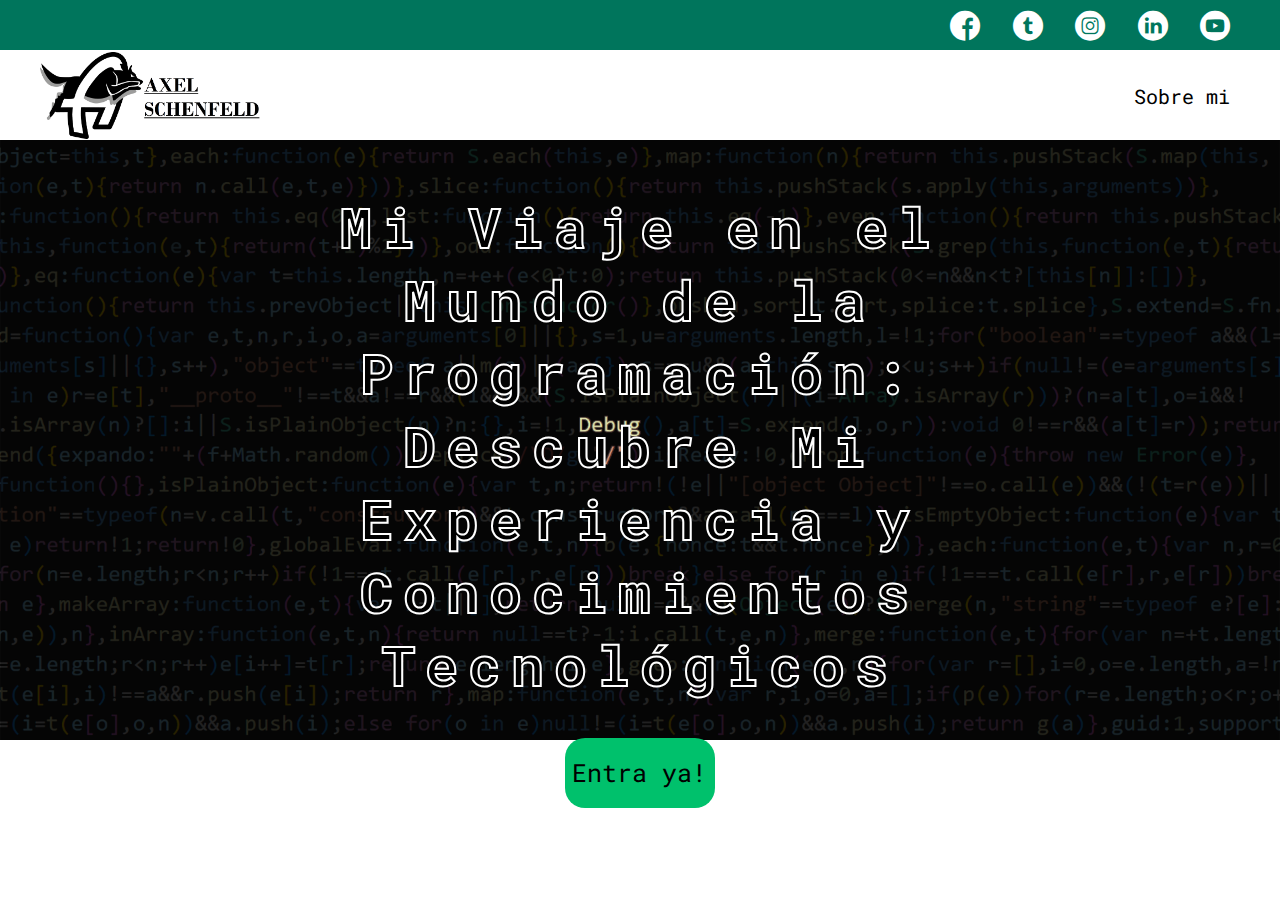
<file: blog/index.html>
<!DOCTYPE html>
<html lang="en">
<head>
    <meta charset="UTF-8">
    <meta name="viewport" content="width=device-width, initial-scale=1.0">
    <title>Series animadas</title>
    <link rel="stylesheet" href="css/main.css">
    <link rel="stylesheet" href="css/font/flaticon.css"
</head>
<body>
    <header>
        <section class="header-icons-container">
            <div class="icons">
                <a href="/"><span class="flaticon-001-facebook"></span></a>
                <a href="/"><span class="flaticon-002-twitter"></span></a>
                <a href="/"><span class="flaticon-011-instagram"></span></a>
                <a href="/"><span class="flaticon-010-linkedin"></span></a>
                <a href="/"><span class="flaticon-008-youtube"></span></a>
            </div>
        </section>
        <nav>
            <section class="nav-logo-container">
                <a href="index.html"><img src="assets/img/axel.png" alt="Logo de mi blog"></a>
            </section>
            <section class="profile-link">
                <a href="perfil.html">Sobre mi</a>
            </section>
        </nav>
    </header>

    <main class="home-main">
        <section>
            <h1 class="home-main-text"> Mi Viaje en el Mundo de la Programación: Descubre Mi Experiencia y Conocimientos Tecnológicos</h1>
            <a class="home-main-button" href="blogs.html" >Entra ya!</a>
        </section>
    </main>
</body>
</html>
</file>
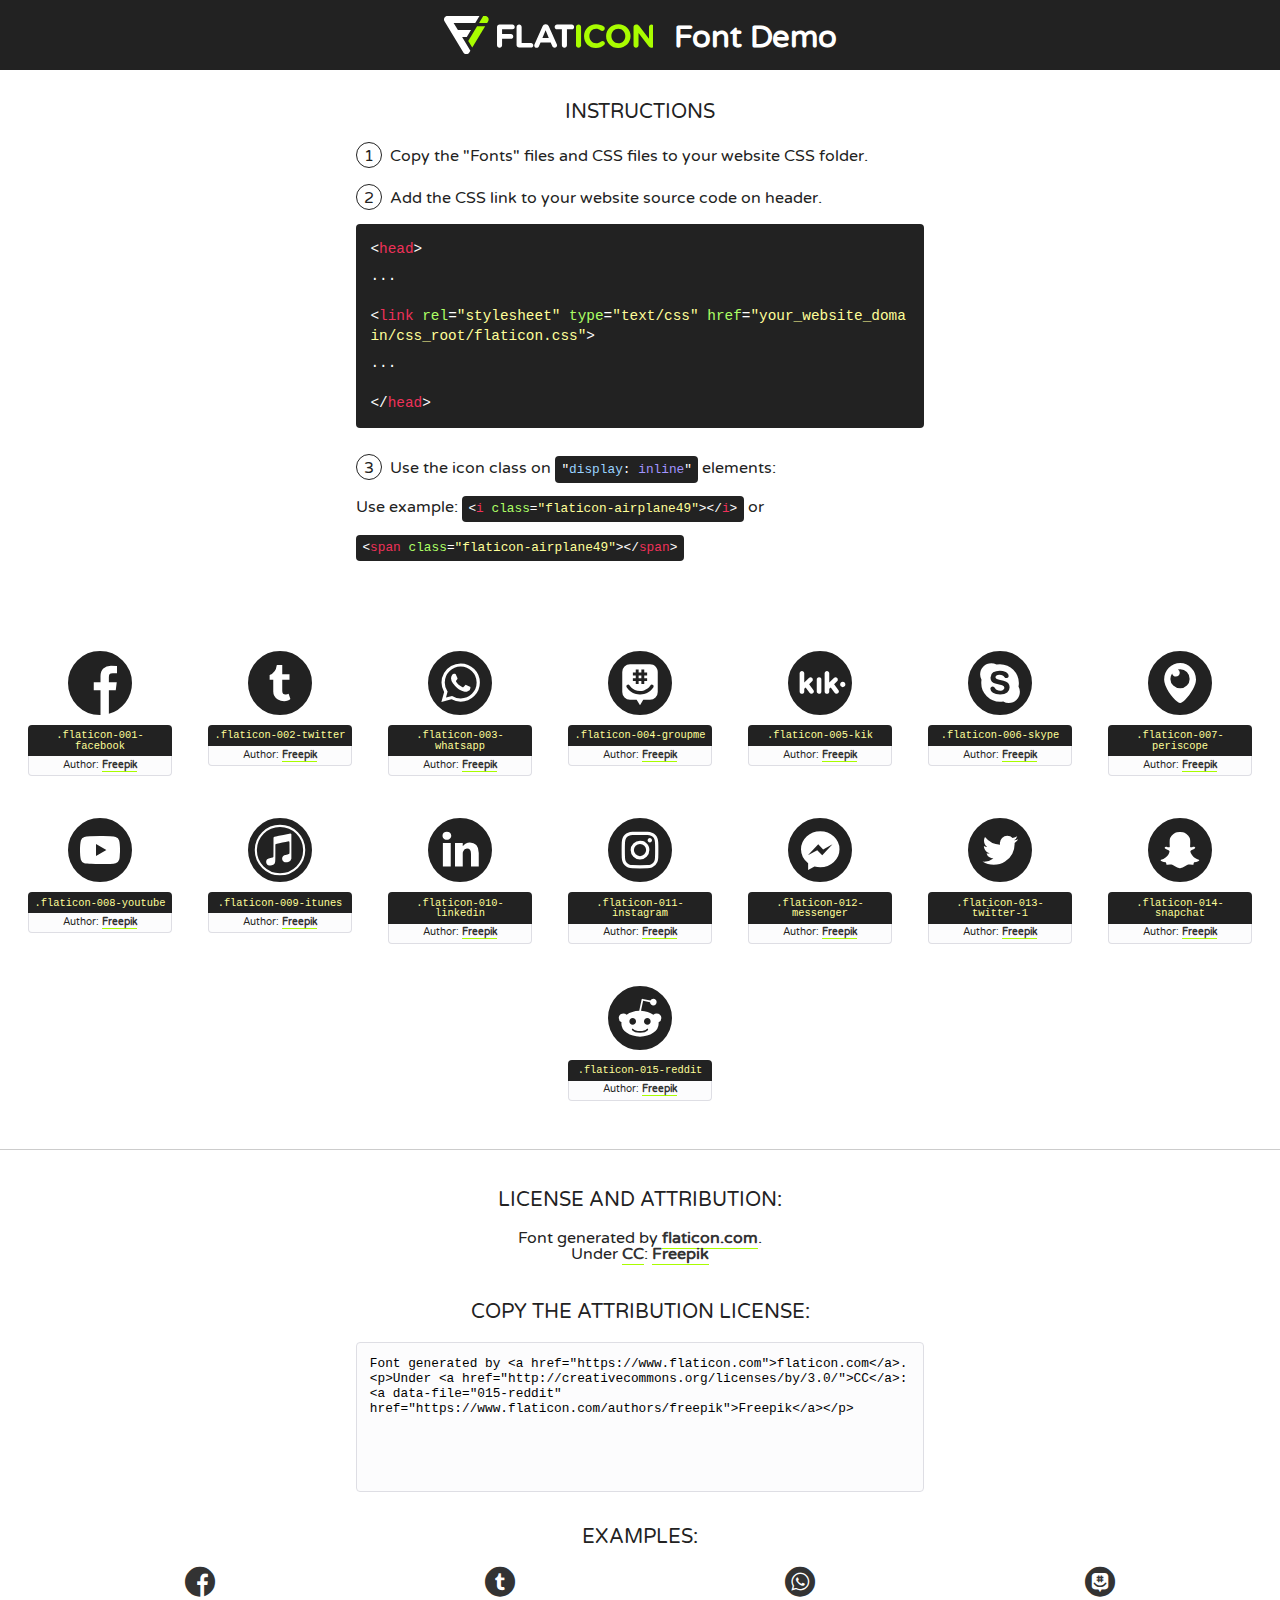
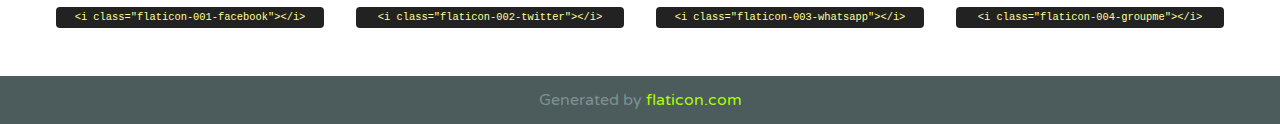
<file: blog/css/font/flaticon.html>
<!DOCTYPE html>
<!--
  Flaticon icon font: Flaticon
  Creation date: 20/12/2018 09:27
-->
<html>
<!DOCTYPE html>
<html>

<head>
    <title>Flaticon WebFont</title>
    <link href="http://fonts.googleapis.com/css?family=Varela+Round" rel="stylesheet" type="text/css" />
    <link rel="stylesheet" type="text/css" href="flaticon.css">
    <meta charset="UTF-8">
    <style>
    html, body, div, span, applet, object, iframe,
    h1, h2, h3, h4, h5, h6, p, blockquote, pre,
    a, abbr, acronym, address, big, cite, code,
    del, dfn, em, img, ins, kbd, q, s, samp,
    small, strike, strong, sub, sup, tt, var,
    b, u, i, center,
    dl, dt, dd, ol, ul, li,
    fieldset, form, label, legend,
    table, caption, tbody, tfoot, thead, tr, th, td,
    article, aside, canvas, details, embed, 
    figure, figcaption, footer, header, hgroup, 
    menu, nav, output, ruby, section, summary,
    time, mark, audio, video {
        margin: 0;
        padding: 0;
        border: 0;
        font-size: 100%;
        font: inherit;
        vertical-align: baseline;
    }
    /* HTML5 display-role reset for older browsers */
    article, aside, details, figcaption, figure, 
    footer, header, hgroup, menu, nav, section {
        display: block;
    }
    body {
        line-height: 1;
    }
    ol, ul {
        list-style: none;
    }
    blockquote, q {
        quotes: none;
    }
    blockquote:before, blockquote:after,
    q:before, q:after {
        content: '';
        content: none;
    }
    table {
        border-collapse: collapse;
        border-spacing: 0;
    }
    body {
        font-family: 'Varela Round', Helvetica, Arial, sans-serif;
        font-size: 16px;
        color: #222;
    }
    a {
        color: #333;
        border-bottom: 1px solid #a9fd00;
        font-weight: bold;
        text-decoration: none;
    }
    * {
        -moz-box-sizing: border-box;
        -webkit-box-sizing: border-box;
        box-sizing: border-box;
        margin: 0;
        padding: 0;
    }
    [class^="flaticon-"]:before, [class*=" flaticon-"]:before, [class^="flaticon-"]:after, [class*=" flaticon-"]:after {
        font-family: Flaticon;
        font-size: 30px;
        font-style: normal;
        margin-left: 20px;
        color: #333;
    }
    .wrapper {
        max-width: 600px;
        margin: auto;
        padding: 0 1em;
    }
    .title {
        font-size: 1.25em;
        text-align: center;
        margin-bottom: 1em;
        text-transform: uppercase;
    }
    header {
        text-align: center;
        background-color: #222;
        color: #fff;
        padding: 1em;
    }
    header .logo {
        width: 210px;
        height: 38px;
        display: inline-block;
        vertical-align: middle;
        margin-right: 1em;
        border: none;
    }
    header strong {
        font-size: 1.95em;
        font-weight: bold;
        vertical-align: middle;
        margin-top: 5px;
        display: inline-block;
    }
    .demo {
        margin: 2em auto;
        line-height: 1.25em;
    }
    .demo ul li {
        margin-bottom: 1em;
    }
    .demo ul li .num {
        color: #222;
        border-radius: 20px;
        display: inline-block;
        width: 26px;
        padding: 3px;
        height: 26px;
        text-align: center;
        margin-right: 0.5em;
        border: 1px solid #222;
    }
    .demo ul li code {
        background-color: #222;
        border-radius: 4px;
        padding: 0.25em 0.5em;
        display: inline-block;
        color: #fff;
        font-family: Consolas,Monaco,Lucida Console,Liberation Mono,DejaVu Sans Mono,Bitstream Vera Sans Mono,Courier New, monospace;
        font-weight: lighter;
        margin-top: 1em;
        font-size: 0.8em;
        word-break: break-all;
    }
    .demo ul li code.big {
        padding: 1em;
        font-size: 0.9em;
    }
    .demo ul li code .red {
        color: #EF3159;
    }
    .demo ul li code .green {
        color: #ACFF65;
    }
    .demo ul li code .yellow {
        color: #FFFF99;
    }
    .demo ul li code .blue {
        color: #99D3FF;
    }
    .demo ul li code .purple {
        color: #A295FF;
    }
    .demo ul li code .dots {
        margin-top: 0.5em;
        display: block;
    }
    #glyphs {
        border-bottom: 1px solid #ccc;
        padding: 2em 0;
        text-align: center;
    }
    .glyph {
        display: inline-block;
        width: 9em;
        margin: 1em;
        text-align: center;
        vertical-align: top;
        background: #FFF;
    }
    .glyph .glyph-icon {
        padding: 10px;
        display: block;
        font-family:"Flaticon";
        font-size: 64px;
        line-height: 1;
    }
    .glyph .glyph-icon:before {
        font-size: 64px;
        color: #222;
        margin-left: 0;
    }
    .class-name {
        font-size: 0.65em;
        background-color: #222;
        color: #fff;
        border-radius: 4px 4px 0 0;
        padding: 0.5em;
        color: #FFFF99;
        font-family: Consolas,Monaco,Lucida Console,Liberation Mono,DejaVu Sans Mono,Bitstream Vera Sans Mono,Courier New, monospace;
    }
    .author-name {
        font-size: 0.6em;
        background-color: #fcfcfd;
        border: 1px solid #DEDEE4;
        border-top: 0;
        border-radius: 0 0 4px 4px;
        padding: 0.5em;
    }
    .class-name:last-child {
        font-size: 10px;
        color:#888;
    }
    .class-name:last-child a {
        font-size: 10px;
        color:#555;
    }
    .class-name:last-child a:hover {
        color:#a9fd00;
    }
    .glyph > input {
        display: block;
        width: 100px;
        margin: 5px auto;
        text-align: center;
        font-size: 12px;
        cursor: text;
    }
    .glyph > input.icon-input {
        font-family:"Flaticon";
        font-size: 16px;
        margin-bottom: 10px;
    }
    .attribution .title {
        margin-top: 2em;
    }
    .attribution textarea {
        background-color: #fcfcfd;
        padding: 1em;
        border: none;
        box-shadow: none;
        border: 1px solid #DEDEE4;
        border-radius: 4px;
        resize: none;
        width: 100%;
        height: 150px;
        font-size: 0.8em;
        font-family: Consolas,Monaco,Lucida Console,Liberation Mono,DejaVu Sans Mono,Bitstream Vera Sans Mono,Courier New, monospace;
        -webkit-appearance: none;
    }
    .iconsuse {
        margin: 2em auto;
        text-align: center;
        max-width: 1200px;
    }
    .iconsuse:after {
        content: '';
        display: table;
        clear: both;
    }
    .iconsuse .image {
        float: left;
        width: 25%;
        padding: 0 1em;
    }
    .iconsuse .image p {
        margin-bottom: 1em;
    }
    .iconsuse .image span {
        display: block;
        font-size: 0.65em;
        background-color: #222;
        color: #fff;
        border-radius: 4px;
        padding: 0.5em;
        color: #FFFF99;
        margin-top: 1em;
        font-family: Consolas,Monaco,Lucida Console,Liberation Mono,DejaVu Sans Mono,Bitstream Vera Sans Mono,Courier New, monospace;
    }
    #footer {
        text-align: center;
        background-color: #4C5B5C;
        color: #7c9192;
        padding: 1em;
    }
    #footer a {
        border: none;
        color: #a9fd00;
        font-weight: normal;
    }
    @media (max-width: 960px) {
        .iconsuse .image {
            width: 50%;
        }
    }
    @media (max-width: 560px) {
        .iconsuse .image {
            width: 100%;
        }
    }
    </style>
</head>

<body class="characters-off">

    <header>
        <a href="https://www.flaticon.com" target="_blank" class="logo">
            <svg version="1.1" xmlns="http://www.w3.org/2000/svg" xmlns:xlink="http://www.w3.org/1999/xlink" xmlns:a="http://ns.adobe.com/AdobeSVGViewerExtensions/3.0/" viewBox="0 0 560.875 102.036" enable-background="new 0 0 560.875 102.036" xml:space="preserve">
                <defs>
                </defs>
                <g>
                    <g class="letters">
                        <path fill="#ffffff" d="M141.596,29.675c0-3.777,2.985-6.767,6.764-6.767h34.438c3.426,0,6.15,2.728,6.15,6.15
                        c0,3.43-2.724,6.149-6.15,6.149h-27.674v13.091h23.719c3.429,0,6.151,2.724,6.151,6.15c0,3.43-2.723,6.149-6.151,6.149h-23.719
                        v17.574c0,3.773-2.986,6.761-6.764,6.761c-3.779,0-6.764-2.989-6.764-6.761V29.675z"></path>
                        <path fill="#ffffff" d="M193.844,29.149c0-3.781,2.985-6.767,6.764-6.767c3.776,0,6.763,2.985,6.763,6.767v42.957h25.039
                        c3.426,0,6.149,2.726,6.149,6.153c0,3.425-2.723,6.15-6.149,6.15h-31.802c-3.779,0-6.764-2.986-6.764-6.768V29.149z"></path>
                        <path fill="#ffffff" d="M241.891,75.71l21.438-48.407c1.492-3.341,4.215-5.357,7.906-5.357h0.792
                        c3.686,0,6.323,2.017,7.815,5.357l21.439,48.407c0.436,0.967,0.701,1.845,0.701,2.723c0,3.602-2.809,6.501-6.414,6.501
                        c-3.161,0-5.269-1.845-6.499-4.655l-4.132-9.661h-27.059l-4.301,10.102c-1.144,2.631-3.426,4.214-6.237,4.214
                        c-3.517,0-6.24-2.81-6.24-6.325C241.1,77.64,241.451,76.677,241.891,75.71z M279.932,58.666l-8.521-20.297l-8.526,20.297H279.932
                        z"></path>
                        <path fill="#ffffff" d="M314.864,35.387H301.86c-3.429,0-6.239-2.813-6.239-6.238c0-3.429,2.811-6.24,6.239-6.24h39.533
                        c3.426,0,6.237,2.811,6.237,6.24c0,3.425-2.811,6.238-6.237,6.238h-13.001v42.785c0,3.773-2.99,6.761-6.764,6.761
                        c-3.779,0-6.764-2.989-6.764-6.761V35.387z"></path>
                        <path fill="#A9FD00" d="M352.615,29.149c0-3.781,2.985-6.767,6.767-6.767c3.774,0,6.761,2.985,6.761,6.767v49.024
                        c0,3.773-2.987,6.761-6.761,6.761c-3.781,0-6.767-2.989-6.767-6.761V29.149z"></path>
                        <path fill="#A9FD00" d="M374.132,53.836v-0.179c0-17.481,13.178-31.801,32.065-31.801c9.22,0,15.459,2.458,20.557,6.238
                        c1.402,1.054,2.637,2.985,2.637,5.357c0,3.692-2.985,6.59-6.681,6.59c-1.845,0-3.071-0.702-4.044-1.319
                        c-3.776-2.813-7.729-4.393-12.562-4.393c-10.364,0-17.831,8.611-17.831,19.154v0.173c0,10.542,7.291,19.329,17.831,19.329
                        c5.715,0,9.492-1.756,13.359-4.834c1.049-0.874,2.458-1.491,4.039-1.491c3.429,0,6.325,2.813,6.325,6.236
                        c0,2.106-1.056,3.78-2.282,4.834c-5.539,4.834-12.036,7.733-21.878,7.733C387.572,85.464,374.132,71.493,374.132,53.836z"></path>
                        <path fill="#A9FD00" d="M433.009,53.836v-0.179c0-17.481,13.79-31.801,32.766-31.801c18.981,0,32.592,14.143,32.592,31.628v0.173
                        c0,17.483-13.785,31.807-32.769,31.807C446.625,85.464,433.009,71.32,433.009,53.836z M484.224,53.836v-0.179
                        c0-10.539-7.725-19.326-18.626-19.326c-10.893,0-18.449,8.611-18.449,19.154v0.173c0,10.542,7.73,19.329,18.626,19.329
                        C476.676,72.986,484.224,64.378,484.224,53.836z"></path>
                        <path fill="#A9FD00" d="M506.233,29.321c0-3.774,2.99-6.763,6.767-6.763h1.401c3.252,0,5.183,1.583,7.029,3.953l26.093,34.265
                        V29.059c0-3.692,2.99-6.677,6.681-6.677c3.683,0,6.671,2.985,6.671,6.677v48.934c0,3.78-2.987,6.765-6.764,6.765h-0.436
                        c-3.257,0-5.188-1.581-7.034-3.953l-27.056-35.492v32.944c0,3.687-2.985,6.676-6.678,6.676c-3.683,0-6.673-2.989-6.673-6.676
                        V29.321z"></path>
                    </g>
                    <g class="insignia">
                        <path fill="#ffffff" d="M48.372,56.137h12.517l11.156-18.537H37.186L25.688,18.539h57.825L94.668,0H9.271
                        C5.925,0,2.842,1.801,1.198,4.716c-1.644,2.907-1.593,6.482,0.134,9.343l50.38,83.501c1.678,2.781,4.689,4.476,7.938,4.476
                        c3.246,0,6.257-1.695,7.935-4.476l2.898-4.804L48.372,56.137z"></path>
                        <g class="i">
                            <path fill="#A9FD00" d="M93.575,18.539h0.031v0.004l21.652,0.004l2.705-4.488c1.727-2.861,1.778-6.436,0.133-9.343
                            C116.454,1.801,113.371,0,110.026,0h-5.294L93.575,18.539z"></path>
                            <polygon fill="#A9FD00" points="88.291,27.356 64.725,66.486 75.519,84.404 109.942,27.356"></polygon>
                        </g>
                    </g>
                </g>
            </svg>
        </a>
        <strong>Font Demo</strong>
    </header>


    <section class="demo wrapper">

        <p class="title">Instructions</p>

        <ul>
            <li>
                <span class="num">1</span>Copy the "Fonts" files and CSS files to your website CSS folder.
            </li>
            <li>
                <span class="num">2</span>Add the CSS link to your website source code on header.
                <code class="big">
                    &lt;<span class="red">head</span>&gt;
                    <br/><span class="dots">...</span>
                    <br/>&lt;<span class="red">link</span> <span class="green">rel</span>=<span class="yellow">"stylesheet"</span> <span class="green">type</span>=<span class="yellow">"text/css"</span> <span class="green">href</span>=<span class="yellow">"your_website_domain/css_root/flaticon.css"</span>&gt;
                    <br/><span class="dots">...</span>
                    <br/>&lt;/<span class="red">head</span>&gt;
                </code>
            </li>

            <li>
                <p>
                    <span class="num">3</span>Use the icon class on <code>"<span class="blue">display</span>:<span class="purple"> inline</span>"</code> elements:
                    <br />
                    Use example: <code>&lt;<span class="red">i</span> <span class="green">class</span>=<span class="yellow">&quot;flaticon-airplane49&quot;</span>&gt;&lt;/<span class="red">i</span>&gt;</code> or <code>&lt;<span class="red">span</span> <span class="green">class</span>=<span class="yellow">&quot;flaticon-airplane49&quot;</span>&gt;&lt;/<span class="red">span</span>&gt;</code>
            </li>
        </ul>

    </section>




   <section id="glyphs">          
    
      
        <div class="glyph"><div class="glyph-icon flaticon-001-facebook"></div>
            <div class="class-name">.flaticon-001-facebook</div>
            <div class="author-name">Author: <a data-file="001-facebook" href="https://www.flaticon.com/authors/freepik">Freepik</a> </div> 
        </div>        
        
        <div class="glyph"><div class="glyph-icon flaticon-002-twitter"></div>
            <div class="class-name">.flaticon-002-twitter</div>
            <div class="author-name">Author: <a data-file="002-twitter" href="https://www.flaticon.com/authors/freepik">Freepik</a> </div> 
        </div>        
        
        <div class="glyph"><div class="glyph-icon flaticon-003-whatsapp"></div>
            <div class="class-name">.flaticon-003-whatsapp</div>
            <div class="author-name">Author: <a data-file="003-whatsapp" href="https://www.flaticon.com/authors/freepik">Freepik</a> </div> 
        </div>        
        
        <div class="glyph"><div class="glyph-icon flaticon-004-groupme"></div>
            <div class="class-name">.flaticon-004-groupme</div>
            <div class="author-name">Author: <a data-file="004-groupme" href="https://www.flaticon.com/authors/freepik">Freepik</a> </div> 
        </div>        
        
        <div class="glyph"><div class="glyph-icon flaticon-005-kik"></div>
            <div class="class-name">.flaticon-005-kik</div>
            <div class="author-name">Author: <a data-file="005-kik" href="https://www.flaticon.com/authors/freepik">Freepik</a> </div> 
        </div>        
        
        <div class="glyph"><div class="glyph-icon flaticon-006-skype"></div>
            <div class="class-name">.flaticon-006-skype</div>
            <div class="author-name">Author: <a data-file="006-skype" href="https://www.flaticon.com/authors/freepik">Freepik</a> </div> 
        </div>        
        
        <div class="glyph"><div class="glyph-icon flaticon-007-periscope"></div>
            <div class="class-name">.flaticon-007-periscope</div>
            <div class="author-name">Author: <a data-file="007-periscope" href="https://www.flaticon.com/authors/freepik">Freepik</a> </div> 
        </div>        
        
        <div class="glyph"><div class="glyph-icon flaticon-008-youtube"></div>
            <div class="class-name">.flaticon-008-youtube</div>
            <div class="author-name">Author: <a data-file="008-youtube" href="https://www.flaticon.com/authors/freepik">Freepik</a> </div> 
        </div>        
        
        <div class="glyph"><div class="glyph-icon flaticon-009-itunes"></div>
            <div class="class-name">.flaticon-009-itunes</div>
            <div class="author-name">Author: <a data-file="009-itunes" href="https://www.flaticon.com/authors/freepik">Freepik</a> </div> 
        </div>        
        
        <div class="glyph"><div class="glyph-icon flaticon-010-linkedin"></div>
            <div class="class-name">.flaticon-010-linkedin</div>
            <div class="author-name">Author: <a data-file="010-linkedin" href="https://www.flaticon.com/authors/freepik">Freepik</a> </div> 
        </div>        
        
        <div class="glyph"><div class="glyph-icon flaticon-011-instagram"></div>
            <div class="class-name">.flaticon-011-instagram</div>
            <div class="author-name">Author: <a data-file="011-instagram" href="https://www.flaticon.com/authors/freepik">Freepik</a> </div> 
        </div>        
        
        <div class="glyph"><div class="glyph-icon flaticon-012-messenger"></div>
            <div class="class-name">.flaticon-012-messenger</div>
            <div class="author-name">Author: <a data-file="012-messenger" href="https://www.flaticon.com/authors/freepik">Freepik</a> </div> 
        </div>        
        
        <div class="glyph"><div class="glyph-icon flaticon-013-twitter-1"></div>
            <div class="class-name">.flaticon-013-twitter-1</div>
            <div class="author-name">Author: <a data-file="013-twitter-1" href="https://www.flaticon.com/authors/freepik">Freepik</a> </div> 
        </div>        
        
        <div class="glyph"><div class="glyph-icon flaticon-014-snapchat"></div>
            <div class="class-name">.flaticon-014-snapchat</div>
            <div class="author-name">Author: <a data-file="014-snapchat" href="https://www.flaticon.com/authors/freepik">Freepik</a> </div> 
        </div>        
        
        <div class="glyph"><div class="glyph-icon flaticon-015-reddit"></div>
            <div class="class-name">.flaticon-015-reddit</div>
            <div class="author-name">Author: <a data-file="015-reddit" href="https://www.flaticon.com/authors/freepik">Freepik</a> </div> 
        </div>        
        

    </section>



    <section class="attribution wrapper"   style="text-align:center;">

      <div class="title">License and attribution:</div><div class="attrDiv">Font generated by <a href="https://www.flaticon.com">flaticon.com</a>. <div><p>Under <a href="http://creativecommons.org/licenses/by/3.0/">CC</a>: <a data-file="015-reddit" href="https://www.flaticon.com/authors/freepik">Freepik</a></p>  </div>
      </div>
      <div class="title">Copy the Attribution License:</div>

    <textarea onclick="this.focus();this.select();">Font generated by &lt;a href=&quot;https://www.flaticon.com&quot;&gt;flaticon.com&lt;/a&gt;. <p>Under <a href="http://creativecommons.org/licenses/by/3.0/">CC</a>: <a data-file="015-reddit" href="https://www.flaticon.com/authors/freepik">Freepik</a></p>  
     </textarea>

    </section>

    <section class="iconsuse">

          <div class="title">Examples:</div>            
             
            <div class="image">
                <p>
                    <i class="glyph-icon flaticon-001-facebook"></i> 
                    <span>&lt;i class=&quot;flaticon-001-facebook&quot;&gt;&lt;/i&gt;</span>
                </p>
            </div>
            
            <div class="image">
                <p>
                    <i class="glyph-icon flaticon-002-twitter"></i> 
                    <span>&lt;i class=&quot;flaticon-002-twitter&quot;&gt;&lt;/i&gt;</span>
                </p>
            </div>
            
            <div class="image">
                <p>
                    <i class="glyph-icon flaticon-003-whatsapp"></i> 
                    <span>&lt;i class=&quot;flaticon-003-whatsapp&quot;&gt;&lt;/i&gt;</span>
                </p>
            </div>
            
            <div class="image">
                <p>
                    <i class="glyph-icon flaticon-004-groupme"></i> 
                    <span>&lt;i class=&quot;flaticon-004-groupme&quot;&gt;&lt;/i&gt;</span>
                </p>
            </div>
                       
        </div>
                            
    </section>

<div id="footer">
    <div>Generated by <a href="https://www.flaticon.com">flaticon.com</a>
    </div>
</div>



</body>
</html>
</file>
<file: blog/css/main.css>
@import url('https://fonts.googleapis.com/css?family=Roboto+Mono:400,500,700|Roboto+Slab:400,700|Roboto:400,500,700,900&display=swap');

body {
    font-family: 'Roboto Mono', sans-serif;
    margin: 0;
    padding: 0;
}

a {
    text-decoration: none;
    display: inline;
    color: black;
}

header {
    width: 100%;
    height: 140px;
    display: grid;
    grid-template-rows: 1fr 1fr;
}

header .header-icons-container {
    width: 100%;
    height: 50px;
    display: grid;
    background-color: #00755c;
}

header .header-icons-container .icons {
    width: 300px;
    height: auto;
    display: flex;
    align-items: flex-end;
    justify-content: space-between;
    justify-self: end;
    margin-right: 50px;
    margin-bottom: 7px;
    text-decoration: none;
    

}

header .icons span {
    color: white;
}

nav {
    display: grid;
    grid-template-columns: 1fr 1fr;
    height: 90px;
}
nav .nav-logo-container {
    margin-left: 40px;
}

nav .nav-logo-container img {
    width: 220px;
    margin-top: 2px;
}

nav .profile-link {
    font-family: 'Roboto mono', monospace;
    display: flex;
    align-items: center;
    justify-content: flex-end;
    margin-right: 50px;
    font-size: 20px
}
.home-main {
    display: grid;
    grid-template-columns: 1fr 4fr 1fr;
    height: 100%;
    background-image: url('../assets/img/programming.png');
    background-position: 50% 50%;
    background-repeat: no-repeat;
    background-size: cover;
    padding-top: 300px; 
}

.home-main section {
    display: grid;
    grid-column: 2;
    justify-items: center;
    height: 300px;
}

.home-main-text {
    font-family: 'Roboto mono', monospace;
    font-size: 55px;
    font-weight: 900;
    color: rgb(0, 0, 0);
    text-align: center;
    letter-spacing: 10px;
    -webkit-text-stroke: 2px white;
    margin-top: -250px;
}

.home-main-button {
    width: 150px;
    height: 70px;
    background-color: #00c16c;
    text-align: center;
    font-weight: 800px;
    font-size: 25px;
    line-height: 70px;
    border-radius: 20px;
}

.blogs-main {
    display: grid;
}

.blogs-news-container {
    font-family: 'Roboto mono', monospace;
    background-color:  #e6e9ed;
    padding: 0 50px 20px;
    border-bottom: 1px solid #9b9b9b;
}

.blogs-main-new {
    display: grid;
    grid-template-columns: 1fr 1fr;
    grid-template-rows: 2fr;
}


.blogs-news-img-container {
    grid-column: 1;
}

.blogs-news-img-container img {
    width: 70%;
}

.blogs-news-info-container {
    grid-column: 2;
}

.blogs-news-info-container  p {
    margin-bottom: 35px;
}

.blogs-button {
    border: 2px solid #004443;
    padding: 15px 21px;
    font-size: 18px;
    border-radius: 15px;
}

.profile-main-container {
    padding: 70px 40px;
    background-color: #e6e9ed;
    margin-bottom: 50px;
    text-align: justify;
}

.profile-main-container p {
    margin-right: 20px; 
}

.profile-main-container img {
    width: 400px;
    margin-right: 30px;
}

.profile-main-container .profile-container {
    display: flex;
}

.profile-main-container h2 {
    font-size: 30px; 
}

.profile-main-container p {
    font-size: 18px; 
}

.profile-main-proyects {
    padding: 0 50px 40px;
}

.profile-main-proyects h3 {
    border-top: 1px solid #cdd2da;
    border-bottom: 1px solid #cdd2da;
    padding-top: 25px;
    padding-bottom: 25px;
    text-align: center;
    font-size: 40px; 
}

.proyects-main-container {
    display: grid;
    grid-template-columns: 1fr 1fr 1fr;
    margin: auto; 
    text-align: justify;
}

.proyect-container {
    padding: 0px 20px;
}

.proyect-container img {
    width: 100%;
    height: 220px; 
    margin-bottom: 10px; 
}

.proyect-container h4 {
    font-size: 25px; 
    text-align: center;
    text-decoration: underline;
}

.blog1-container {
    max-width: 1200px; 
    margin: 0 auto; 
    overflow: hidden; 
}

.blog1-header {
    background-color: #333;
    color: #fff;
    padding: 20px;
    text-align: center;
    font-size: 30px;
}

.blog1-main-content {
    width: 100%; 
    float: left; 
    padding: 20px;
    text-align: justify;
}

.blog1-sidebar {
    width: 30%; 
    float: left; 
    background-color: #eee;
    padding: 20px;
}

.blog1-article {
    margin-bottom: 30px;
}

.blog1-article h2 {
    color: #333;
}

.blog1-footer {
    clear: both; 
    background-color: #333;
    color: #fff;
    text-align: center;
    padding: 10px;
    position: relative;
    bottom: 0;
    width: 100%;
}

.blog1-main-content .blog1-article img {
    max-width: 100%; 
    height: auto; 
    display: block; 
    margin: 0 auto; 
    width: 45%; 
    margin: 0 1%; 
    float: left; 
    box-sizing: border-box; 
}

.blog1-article h2,
.blog1-article p {
    margin-bottom: 30px; 
}

.image-container {
    overflow: hidden; 
}

.blog1-article h2 {
    text-align: center;
    font-size: 50px;
    text-decoration: underline;
}
</file>
<file: blog/css/font/flaticon.css>
/*
  	Flaticon icon font: Flaticon
  	Creation date: 20/12/2018 09:27
  	*/

@font-face {
  font-family: "Flaticon";
  src: url("./Flaticon.eot");
  src: url("./Flaticon.eot?#iefix") format("embedded-opentype"),
       url("./Flaticon.woff") format("woff"),
       url("./Flaticon.ttf") format("truetype"),
       url("./Flaticon.svg#Flaticon") format("svg");
  font-weight: normal;
  font-style: normal;
}

@media screen and (-webkit-min-device-pixel-ratio:0) {
  @font-face {
    font-family: "Flaticon";
    src: url("./Flaticon.svg#Flaticon") format("svg");
  }
}

[class^="flaticon-"]:before, [class*=" flaticon-"]:before,
[class^="flaticon-"]:after, [class*=" flaticon-"]:after {   
  font-family: Flaticon;
        font-size: 30px;
font-style: normal;
margin-left: 20px;
}

.flaticon-001-facebook:before { content: "\f100"; }
.flaticon-002-twitter:before { content: "\f101"; }
.flaticon-003-whatsapp:before { content: "\f102"; }
.flaticon-004-groupme:before { content: "\f103"; }
.flaticon-005-kik:before { content: "\f104"; }
.flaticon-006-skype:before { content: "\f105"; }
.flaticon-007-periscope:before { content: "\f106"; }
.flaticon-008-youtube:before { content: "\f107"; }
.flaticon-009-itunes:before { content: "\f108"; }
.flaticon-010-linkedin:before { content: "\f109"; }
.flaticon-011-instagram:before { content: "\f10a"; }
.flaticon-012-messenger:before { content: "\f10b"; }
.flaticon-013-twitter-1:before { content: "\f10c"; }
.flaticon-014-snapchat:before { content: "\f10d"; }
.flaticon-015-reddit:before { content: "\f10e"; }
</file>
